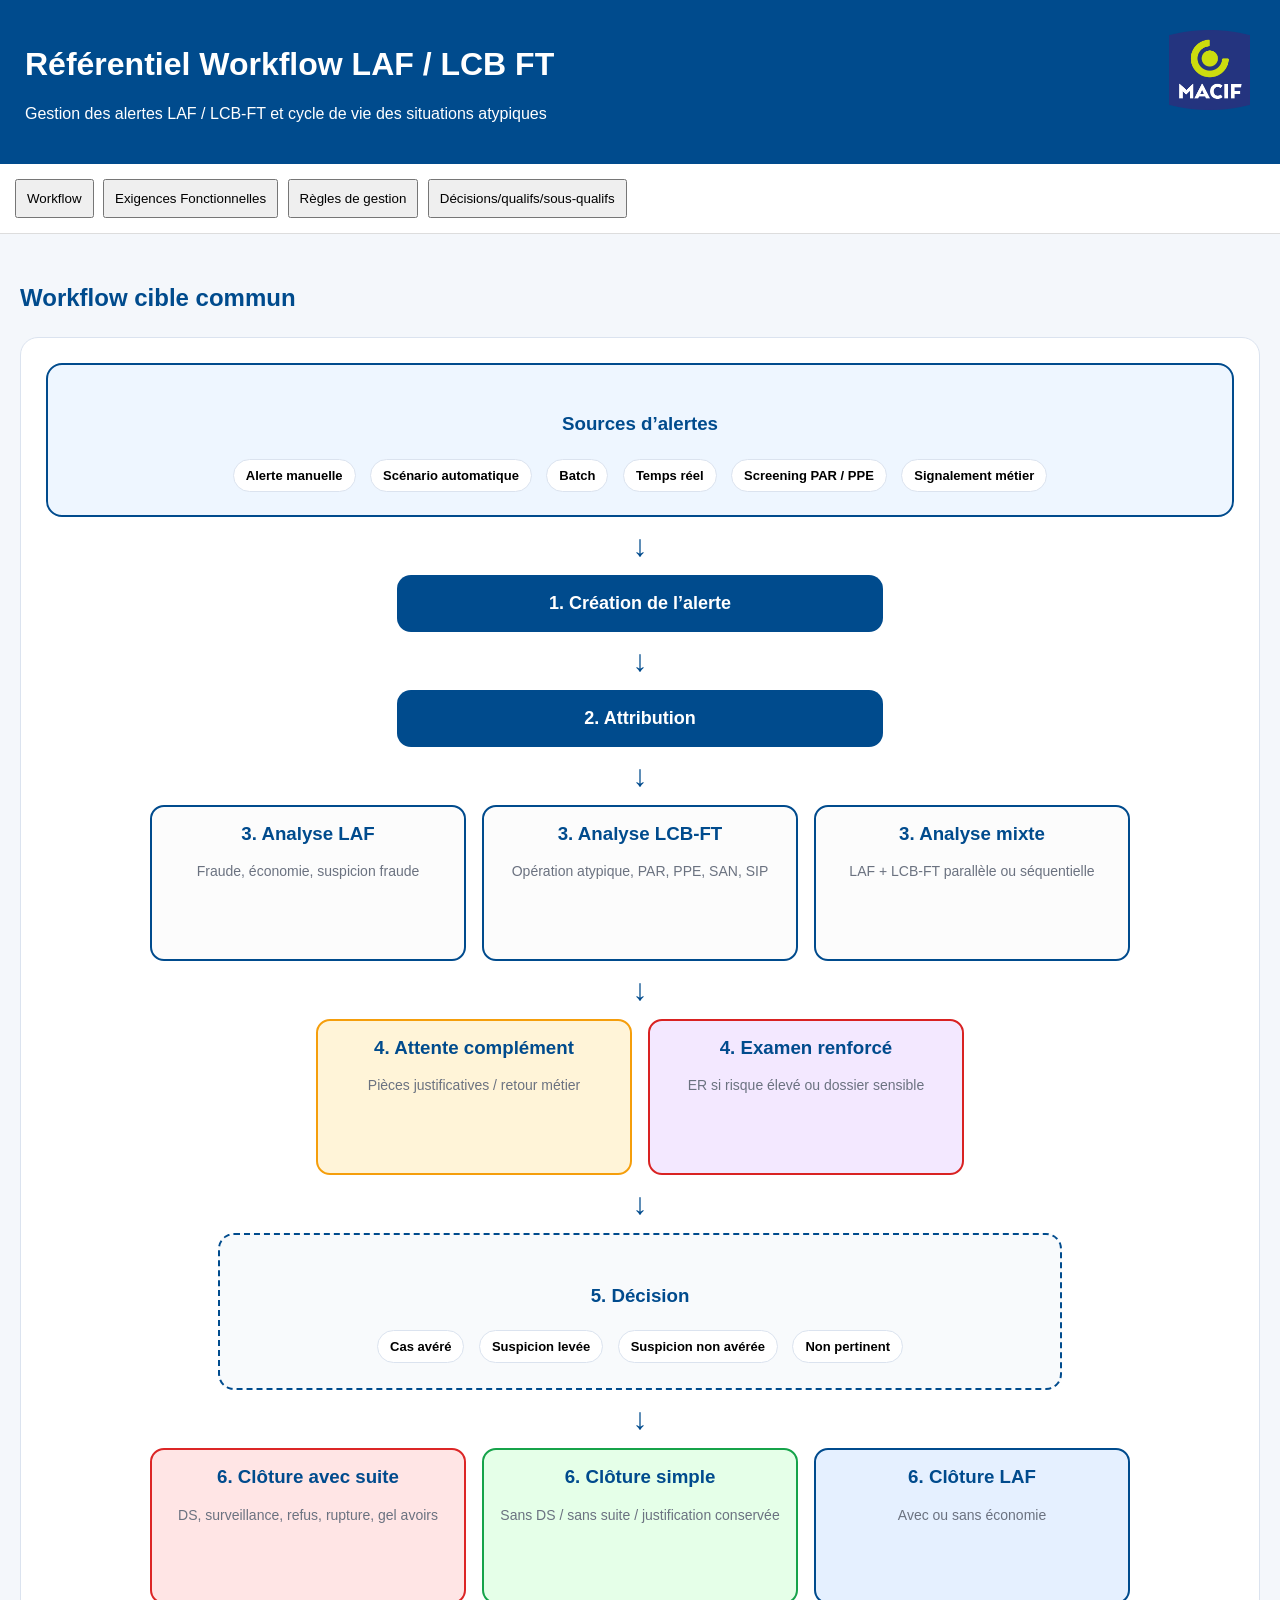
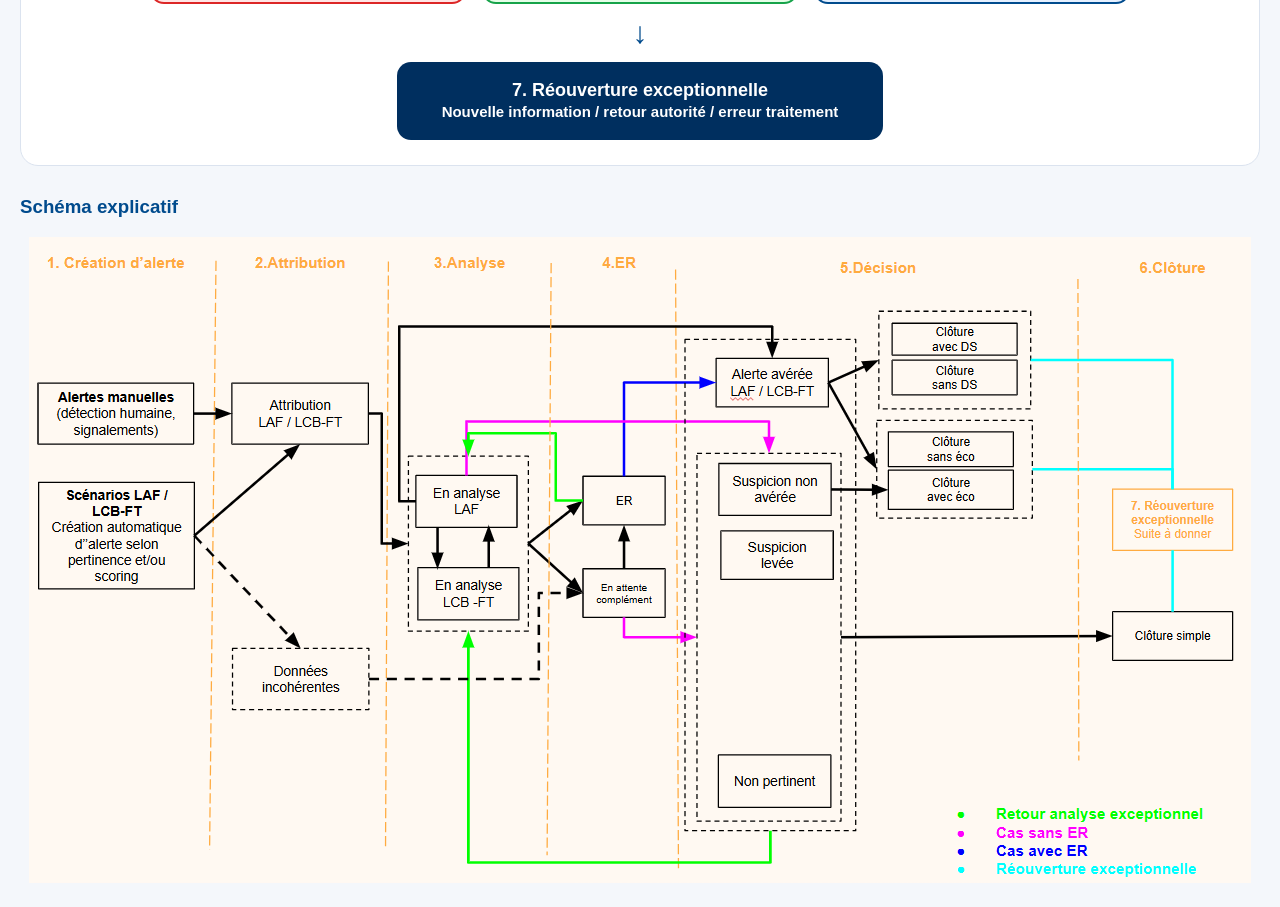
<file: index.html>
<!DOCTYPE html>
<html lang="fr">

<head>
    <meta charset="UTF-8">
    <title>Workflow cible MACIF Unifiée</title>
    <link rel="stylesheet" href="WFM.CSS">
</head>

<body>

<header>
    <h1>Référentiel Workflow LAF / LCB FT</h1>
    <p>Gestion des alertes LAF / LCB-FT et cycle de vie des situations atypiques</p>
      <div class="logo">
    <img src="Logo_Macif.svg.png" alt="">
            </div>
</header>

<nav>
   <button onclick="showPage('workflow')">Workflow</button>
    <button onclick="window.location.href='Exigences.html'">Exigences Fonctionnelles</button>
    <button onclick="window.location.href='RG.HTML'">Règles de gestion</button>
    <button onclick="showPage('decisions')">Décisions/qualifs/sous-qualifs</button>
</nav>

<div id="workflow" class="page active">



    <h2>Workflow cible commun</h2>

<div class="workflow-schema">

  <div class="source-box">
    <h3>Sources d’alertes</h3>
    <span>Alerte manuelle</span>
    <span>Scénario automatique</span>
    <span>Batch</span>
    <span>Temps réel</span>
    <span>Screening PAR / PPE</span>
    <span>Signalement métier</span>
  </div>

  <div class="flow-line">↓</div>

  <div class="main-step">1. Création de l’alerte</div>
  <div class="flow-line">↓</div>

  <div class="main-step">2. Attribution</div>
  <div class="flow-line">↓</div>

  <div class="split">
    <div class="branch">
      <h3>3. Analyse LAF</h3>
      <p>Fraude, économie, suspicion fraude</p>
    </div>

    <div class="branch">
      <h3>3. Analyse LCB-FT</h3>
      <p>Opération atypique, PAR, PPE, SAN, SIP</p>
    </div>

    <div class="branch">
      <h3>3. Analyse mixte</h3>
      <p>LAF + LCB-FT parallèle ou séquentielle</p>
    </div>
  </div>

  <div class="flow-line">↓</div>

  <div class="split">
    <div class="branch orange">
      <h3>4. Attente complément</h3>
      <p>Pièces justificatives / retour métier</p>
    </div>

    <div class="branch purple">
      <h3>4. Examen renforcé</h3>
      <p>ER si risque élevé ou dossier sensible</p>
    </div>
  </div>

  <div class="flow-line">↓</div>

  <div class="decision-zone">
    <h3>5. Décision</h3>

    <div class="decision-list">
      <span>Cas avéré</span>
      <span>Suspicion levée</span>
      <span>Suspicion non avérée</span>
      <span>Non pertinent</span>
    </div>
  </div>

  <div class="flow-line">↓</div>

  <div class="split">
    <div class="branch red">
      <h3>6. Clôture avec suite</h3>
      <p>DS, surveillance, refus, rupture, gel avoirs</p>
    </div>

    <div class="branch green">
      <h3>6. Clôture simple</h3>
      <p>Sans DS / sans suite / justification conservée</p>
    </div>

    <div class="branch blue">
      <h3>6. Clôture LAF</h3>
      <p>Avec ou sans économie</p>
    </div>
  </div>

  <div class="flow-line">↓</div>

  <div class="main-step exception">
    7. Réouverture exceptionnelle<br>
    <small>Nouvelle information / retour autorité / erreur traitement</small>
  </div>

</div>

    <h3>Schéma explicatif</h3>

  <div class="imaglecap">
    <img src="shéma.png" alt="">

</div>

</div>

<script src="WFM.JS"></script>

</body>
</html>
</file>
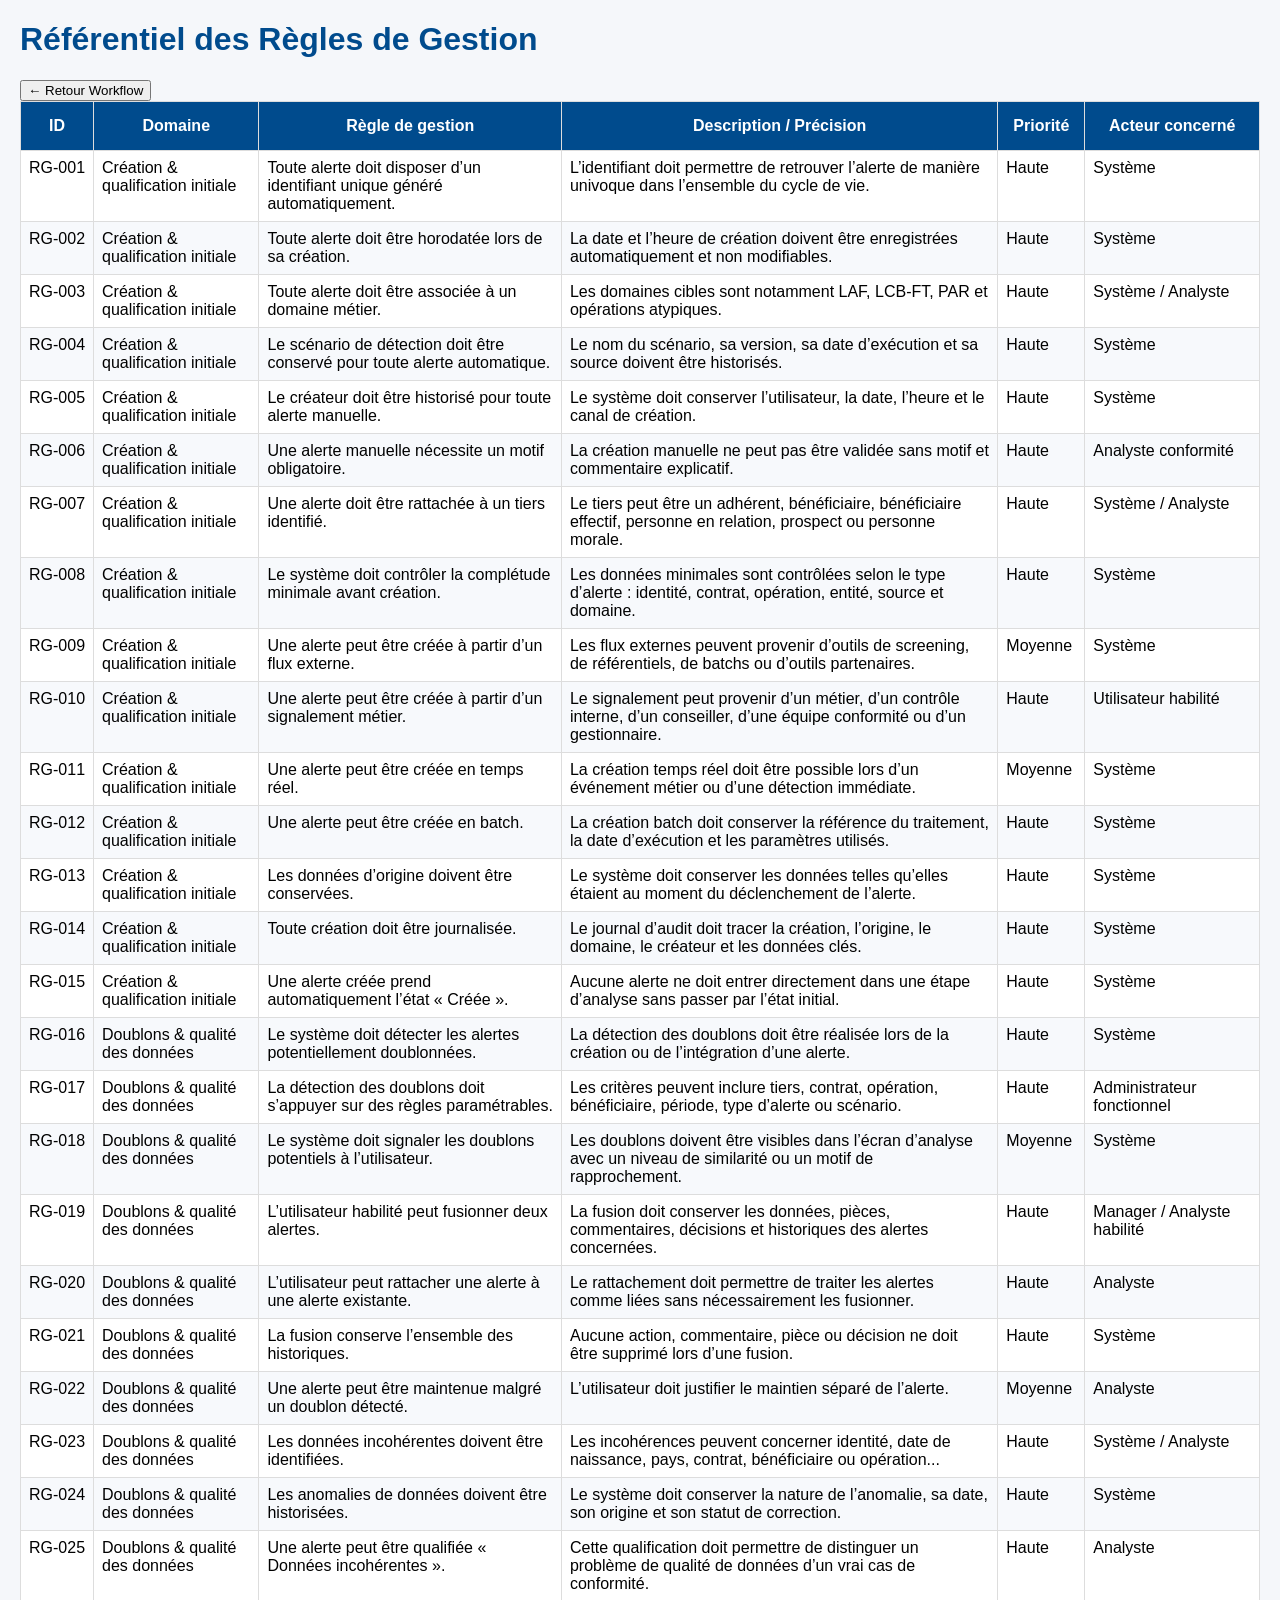
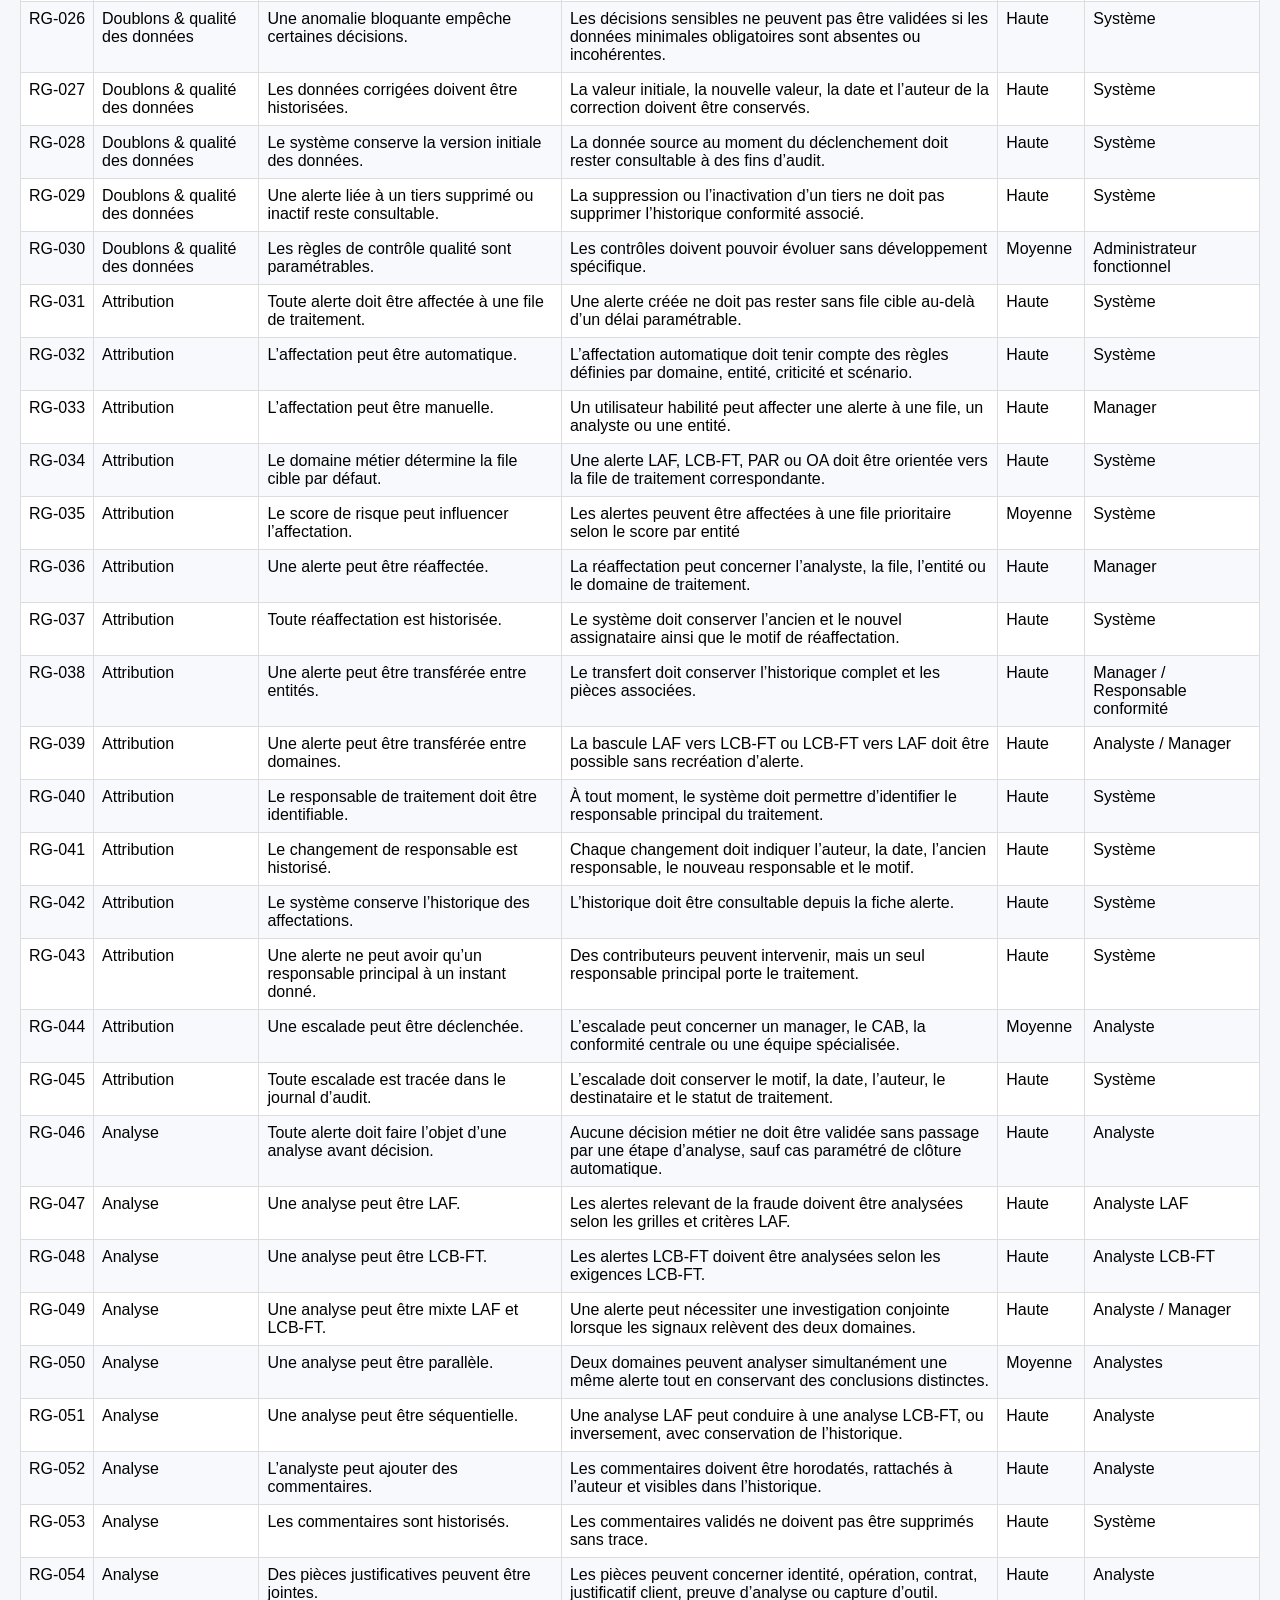
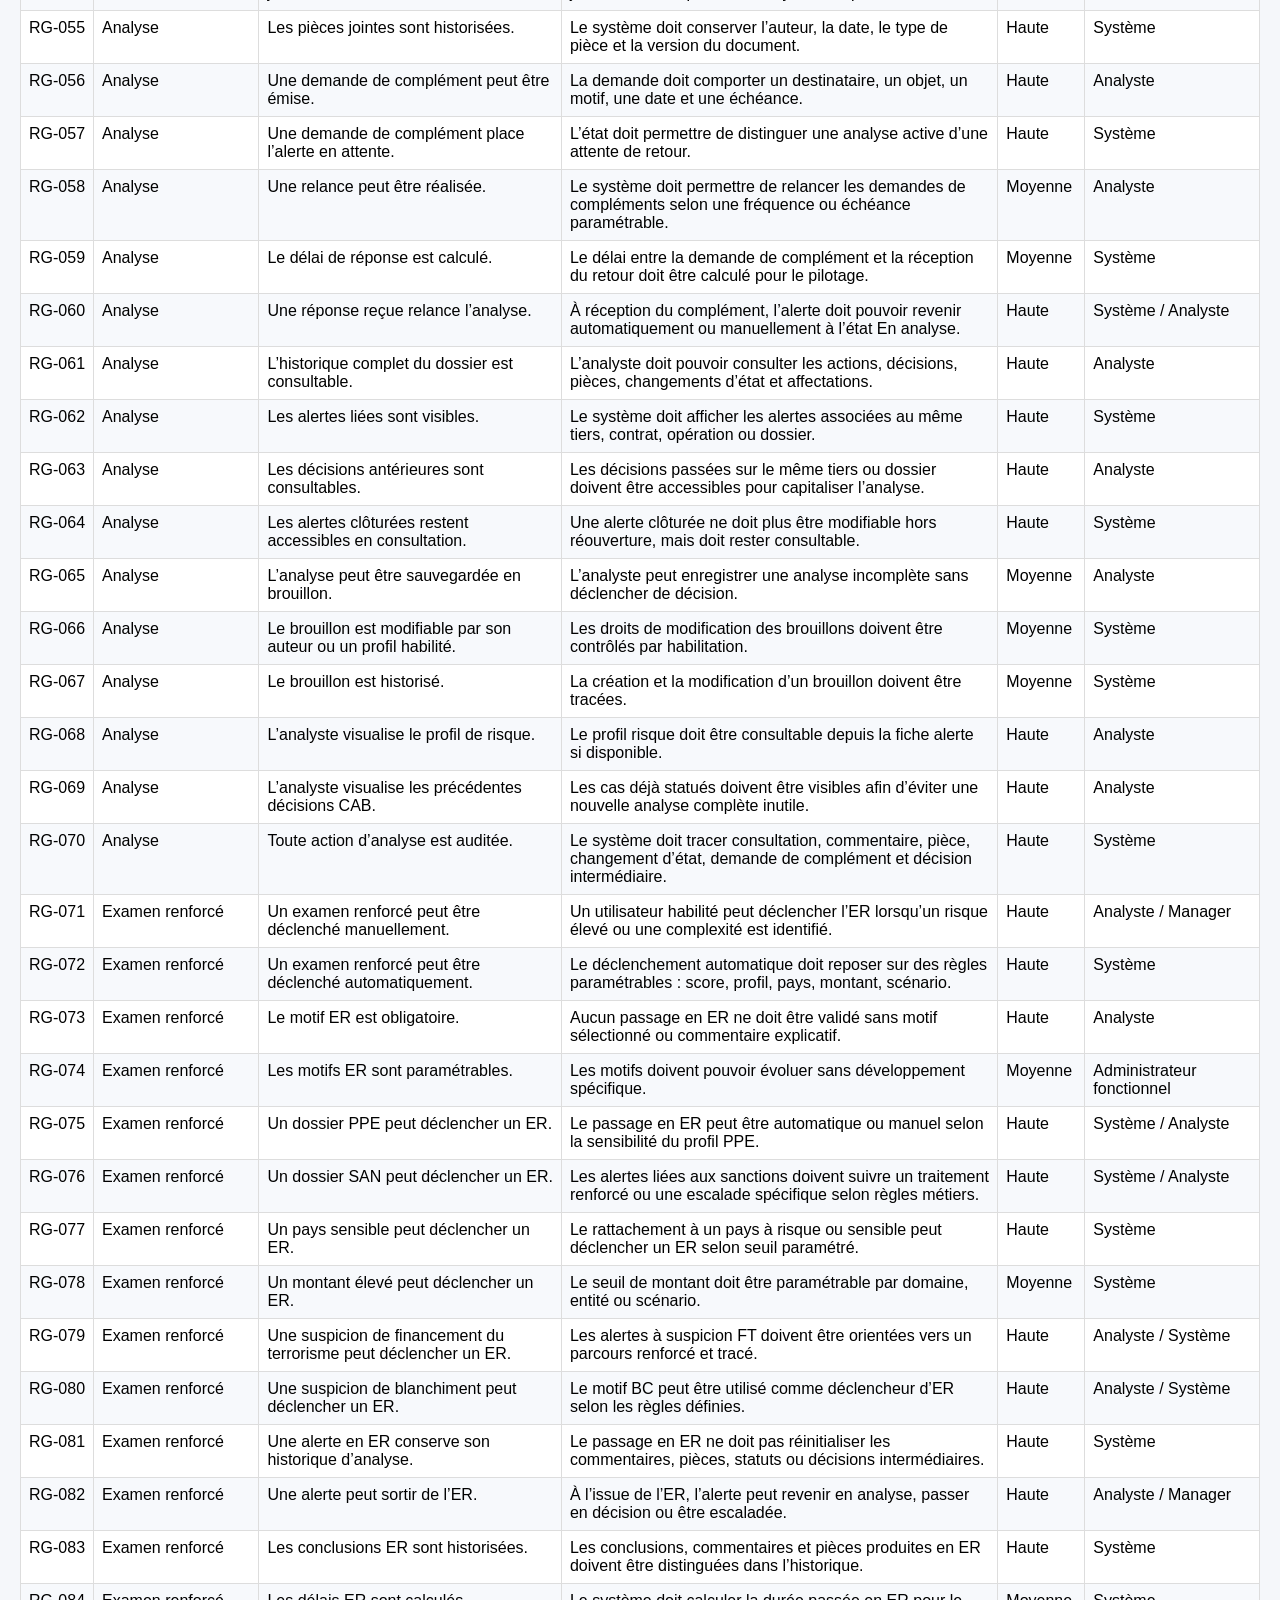
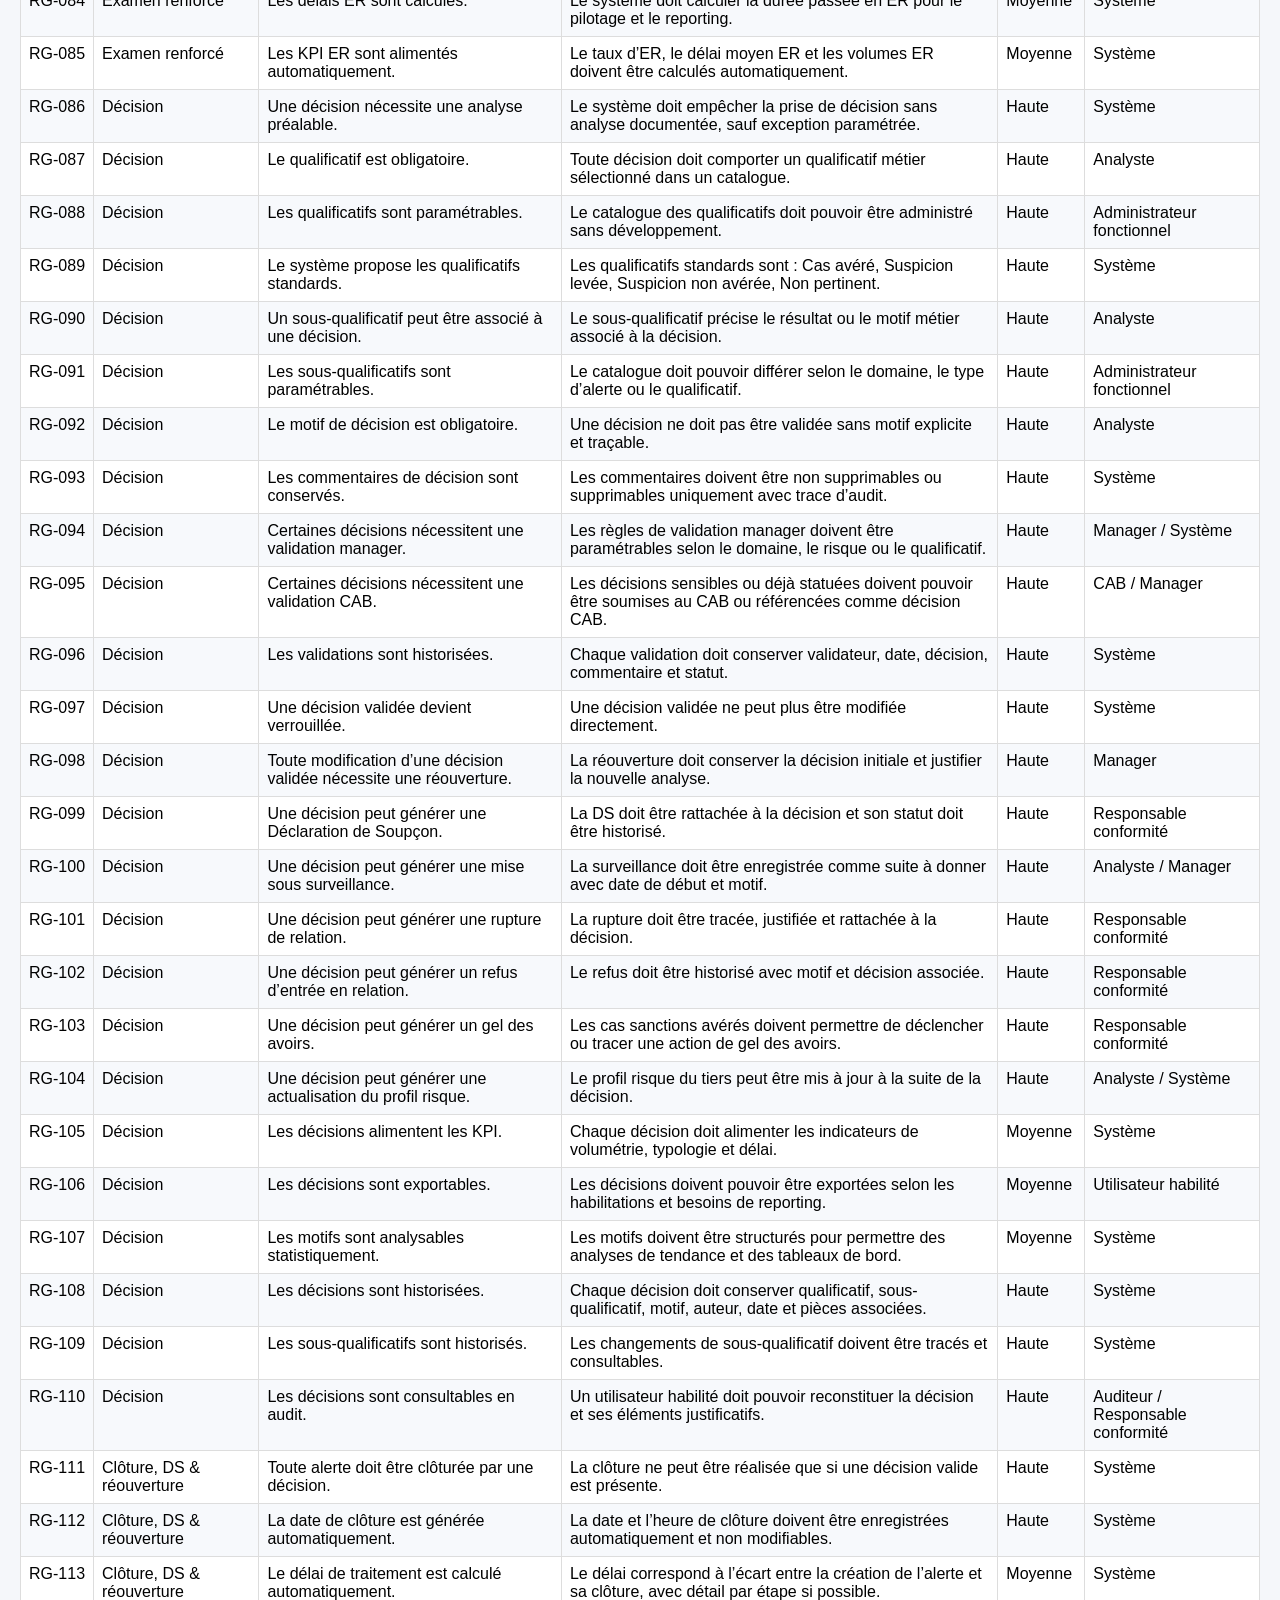
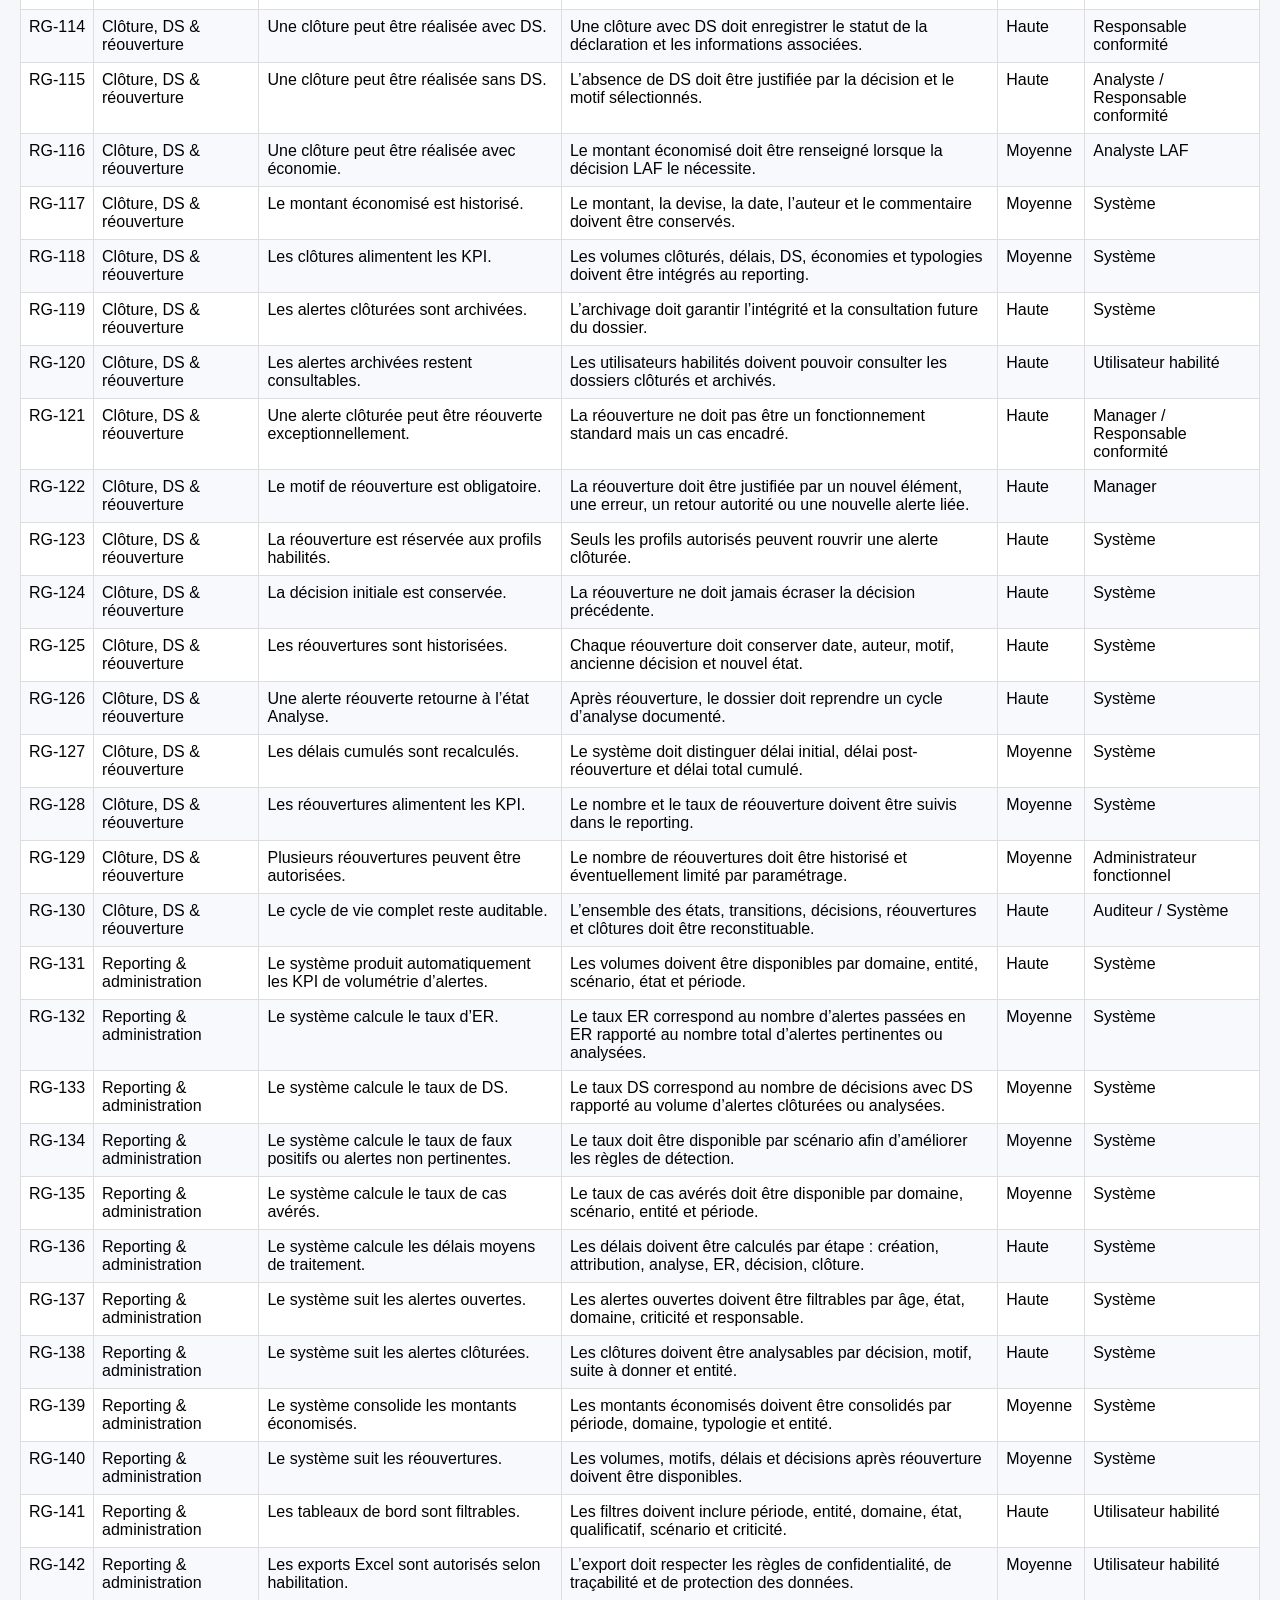
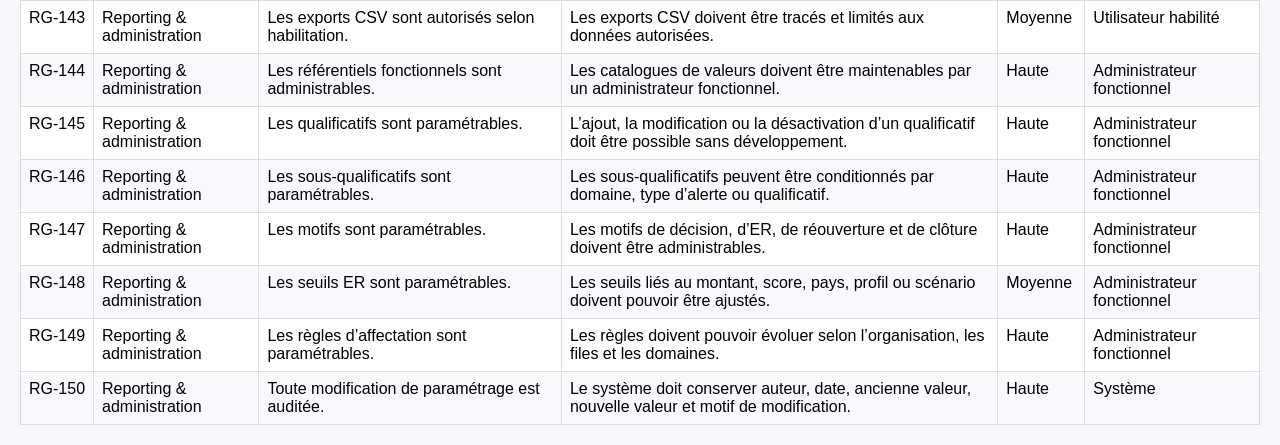
<file: RG.HTML>
<!DOCTYPE html>
<html lang="fr">
<head>
<meta charset="UTF-8">
<title>Référentiel des Règles de Gestion</title>
</head>

<body>

<header class="header">
    <h1>Référentiel des Règles de Gestion</h1>

</header>
    <button onclick="history.back()">
        ← Retour Workflow
    </button>

<title>ReglesGestion</title>
<style>
body{font-family:Arial,sans-serif;margin:20px;background:#f5f7fa}
h1{color:#004b8d}
table{width:100%;border-collapse:collapse;background:white}
table td:first-child{width:5%;white-space: nowrap;}
th{background:#004b8d;color:white;padding:15px;border:1px solid #ddd}
td{border:1px solid #ddd;padding:8px;vertical-align:top}
tr:nth-child(even){background:#f7f9fc}
</style></head><body>

<table><thead><tr><th>ID</th><th>Domaine</th><th>Règle de gestion</th><th>Description / Précision</th><th>Priorité</th><th>Acteur concerné</th></tr></thead><tbody><tr><td>RG-001</td><td>Création &amp; qualification initiale</td><td>Toute alerte doit disposer d’un identifiant unique généré automatiquement.</td><td>L’identifiant doit permettre de retrouver l’alerte de manière univoque dans l’ensemble du cycle de vie.</td><td>Haute</td><td>Système</td></tr><tr><td>RG-002</td><td>Création &amp; qualification initiale</td><td>Toute alerte doit être horodatée lors de sa création.</td><td>La date et l’heure de création doivent être enregistrées automatiquement et non modifiables.</td><td>Haute</td><td>Système</td></tr><tr><td>RG-003</td><td>Création &amp; qualification initiale</td><td>Toute alerte doit être associée à un domaine métier.</td><td>Les domaines cibles sont notamment LAF, LCB-FT, PAR et opérations atypiques.</td><td>Haute</td><td>Système / Analyste</td></tr><tr><td>RG-004</td><td>Création &amp; qualification initiale</td><td>Le scénario de détection doit être conservé pour toute alerte automatique.</td><td>Le nom du scénario, sa version, sa date d’exécution et sa source doivent être historisés.</td><td>Haute</td><td>Système</td></tr><tr><td>RG-005</td><td>Création &amp; qualification initiale</td><td>Le créateur doit être historisé pour toute alerte manuelle.</td><td>Le système doit conserver l’utilisateur, la date, l’heure et le canal de création.</td><td>Haute</td><td>Système</td></tr><tr><td>RG-006</td><td>Création &amp; qualification initiale</td><td>Une alerte manuelle nécessite un motif obligatoire.</td><td>La création manuelle ne peut pas être validée sans motif et commentaire explicatif.</td><td>Haute</td><td>Analyste conformité</td></tr><tr><td>RG-007</td><td>Création &amp; qualification initiale</td><td>Une alerte doit être rattachée à un tiers identifié.</td><td>Le tiers peut être un adhérent, bénéficiaire, bénéficiaire effectif, personne en relation, prospect ou personne morale.</td><td>Haute</td><td>Système / Analyste</td></tr><tr><td>RG-008</td><td>Création &amp; qualification initiale</td><td>Le système doit contrôler la complétude minimale avant création.</td><td>Les données minimales sont contrôlées selon le type d’alerte : identité, contrat, opération, entité, source et domaine.</td><td>Haute</td><td>Système</td></tr><tr><td>RG-009</td><td>Création &amp; qualification initiale</td><td>Une alerte peut être créée à partir d’un flux externe.</td><td>Les flux externes peuvent provenir d’outils de screening, de référentiels, de batchs ou d’outils partenaires.</td><td>Moyenne</td><td>Système</td></tr><tr><td>RG-010</td><td>Création &amp; qualification initiale</td><td>Une alerte peut être créée à partir d’un signalement métier.</td><td>Le signalement peut provenir d’un métier, d’un contrôle interne, d’un conseiller, d’une équipe conformité ou d’un gestionnaire.</td><td>Haute</td><td>Utilisateur habilité</td></tr><tr><td>RG-011</td><td>Création &amp; qualification initiale</td><td>Une alerte peut être créée en temps réel.</td><td>La création temps réel doit être possible lors d’un événement métier ou d’une détection immédiate.</td><td>Moyenne</td><td>Système</td></tr><tr><td>RG-012</td><td>Création &amp; qualification initiale</td><td>Une alerte peut être créée en batch.</td><td>La création batch doit conserver la référence du traitement, la date d’exécution et les paramètres utilisés.</td><td>Haute</td><td>Système</td></tr><tr><td>RG-013</td><td>Création &amp; qualification initiale</td><td>Les données d’origine doivent être conservées.</td><td>Le système doit conserver les données telles qu’elles étaient au moment du déclenchement de l’alerte.</td><td>Haute</td><td>Système</td></tr><tr><td>RG-014</td><td>Création &amp; qualification initiale</td><td>Toute création doit être journalisée.</td><td>Le journal d’audit doit tracer la création, l’origine, le domaine, le créateur et les données clés.</td><td>Haute</td><td>Système</td></tr><tr><td>RG-015</td><td>Création &amp; qualification initiale</td><td>Une alerte créée prend automatiquement l’état « Créée ».</td><td>Aucune alerte ne doit entrer directement dans une étape d’analyse sans passer par l’état initial.</td><td>Haute</td><td>Système</td></tr><tr><td>RG-016</td><td>Doublons &amp; qualité des données</td><td>Le système doit détecter les alertes potentiellement doublonnées.</td><td>La détection des doublons doit être réalisée lors de la création ou de l’intégration d’une alerte.</td><td>Haute</td><td>Système</td></tr><tr><td>RG-017</td><td>Doublons &amp; qualité des données</td><td>La détection des doublons doit s’appuyer sur des règles paramétrables.</td><td>Les critères peuvent inclure tiers, contrat, opération, bénéficiaire, période, type d’alerte ou scénario.</td><td>Haute</td><td>Administrateur fonctionnel</td></tr><tr><td>RG-018</td><td>Doublons &amp; qualité des données</td><td>Le système doit signaler les doublons potentiels à l’utilisateur.</td><td>Les doublons doivent être visibles dans l’écran d’analyse avec un niveau de similarité ou un motif de rapprochement.</td><td>Moyenne</td><td>Système</td></tr><tr><td>RG-019</td><td>Doublons &amp; qualité des données</td><td>L’utilisateur habilité peut fusionner deux alertes.</td><td>La fusion doit conserver les données, pièces, commentaires, décisions et historiques des alertes concernées.</td><td>Haute</td><td>Manager / Analyste habilité</td></tr><tr><td>RG-020</td><td>Doublons &amp; qualité des données</td><td>L’utilisateur peut rattacher une alerte à une alerte existante.</td><td>Le rattachement doit permettre de traiter les alertes comme liées sans nécessairement les fusionner.</td><td>Haute</td><td>Analyste</td></tr><tr><td>RG-021</td><td>Doublons &amp; qualité des données</td><td>La fusion conserve l’ensemble des historiques.</td><td>Aucune action, commentaire, pièce ou décision ne doit être supprimé lors d’une fusion.</td><td>Haute</td><td>Système</td></tr><tr><td>RG-022</td><td>Doublons &amp; qualité des données</td><td>Une alerte peut être maintenue malgré un doublon détecté.</td><td>L’utilisateur doit justifier le maintien séparé de l’alerte.</td><td>Moyenne</td><td>Analyste</td></tr><tr><td>RG-023</td><td>Doublons &amp; qualité des données</td><td>Les données incohérentes doivent être identifiées.</td><td>Les incohérences peuvent concerner identité, date de naissance, pays, contrat, bénéficiaire ou opération...</td><td>Haute</td><td>Système / Analyste</td></tr><tr><td>RG-024</td><td>Doublons &amp; qualité des données</td><td>Les anomalies de données doivent être historisées.</td><td>Le système doit conserver la nature de l’anomalie, sa date, son origine et son statut de correction.</td><td>Haute</td><td>Système</td></tr><tr><td>RG-025</td><td>Doublons &amp; qualité des données</td><td>Une alerte peut être qualifiée « Données incohérentes ».</td><td>Cette qualification doit permettre de distinguer un problème de qualité de données d’un vrai cas de conformité.</td><td>Haute</td><td>Analyste</td></tr><tr><td>RG-026</td><td>Doublons &amp; qualité des données</td><td>Une anomalie bloquante empêche certaines décisions.</td><td>Les décisions sensibles ne peuvent pas être validées si les données minimales obligatoires sont absentes ou incohérentes.</td><td>Haute</td><td>Système</td></tr><tr><td>RG-027</td><td>Doublons &amp; qualité des données</td><td>Les données corrigées doivent être historisées.</td><td>La valeur initiale, la nouvelle valeur, la date et l’auteur de la correction doivent être conservés.</td><td>Haute</td><td>Système</td></tr><tr><td>RG-028</td><td>Doublons &amp; qualité des données</td><td>Le système conserve la version initiale des données.</td><td>La donnée source au moment du déclenchement doit rester consultable à des fins d’audit.</td><td>Haute</td><td>Système</td></tr><tr><td>RG-029</td><td>Doublons &amp; qualité des données</td><td>Une alerte liée à un tiers supprimé ou inactif reste consultable.</td><td>La suppression ou l’inactivation d’un tiers ne doit pas supprimer l’historique conformité associé.</td><td>Haute</td><td>Système</td></tr><tr><td>RG-030</td><td>Doublons &amp; qualité des données</td><td>Les règles de contrôle qualité sont paramétrables.</td><td>Les contrôles doivent pouvoir évoluer sans développement spécifique.</td><td>Moyenne</td><td>Administrateur fonctionnel</td></tr><tr><td>RG-031</td><td>Attribution</td><td>Toute alerte doit être affectée à une file de traitement.</td><td>Une alerte créée ne doit pas rester sans file cible au-delà d’un délai paramétrable.</td><td>Haute</td><td>Système</td></tr><tr><td>RG-032</td><td>Attribution</td><td>L’affectation peut être automatique.</td><td>L’affectation automatique doit tenir compte des règles définies par domaine, entité, criticité et scénario.</td><td>Haute</td><td>Système</td></tr><tr><td>RG-033</td><td>Attribution</td><td>L’affectation peut être manuelle.</td><td>Un utilisateur habilité peut affecter une alerte à une file, un analyste ou une entité.</td><td>Haute</td><td>Manager</td></tr><tr><td>RG-034</td><td>Attribution</td><td>Le domaine métier détermine la file cible par défaut.</td><td>Une alerte LAF, LCB-FT, PAR ou OA doit être orientée vers la file de traitement correspondante.</td><td>Haute</td><td>Système</td></tr><tr><td>RG-035</td><td>Attribution</td><td>Le score de risque peut influencer l’affectation.</td><td>Les alertes peuvent être affectées à une file prioritaire selon le score par entité</td><td>Moyenne</td><td>Système</td></tr><tr><td>RG-036</td><td>Attribution</td><td>Une alerte peut être réaffectée.</td><td>La réaffectation peut concerner l’analyste, la file, l’entité ou le domaine de traitement.</td><td>Haute</td><td>Manager</td></tr><tr><td>RG-037</td><td>Attribution</td><td>Toute réaffectation est historisée.</td><td>Le système doit conserver l’ancien et le nouvel assignataire ainsi que le motif de réaffectation.</td><td>Haute</td><td>Système</td></tr><tr><td>RG-038</td><td>Attribution</td><td>Une alerte peut être transférée entre entités.</td><td>Le transfert doit conserver l’historique complet et les pièces associées.</td><td>Haute</td><td>Manager / Responsable conformité</td></tr><tr><td>RG-039</td><td>Attribution</td><td>Une alerte peut être transférée entre domaines.</td><td>La bascule LAF vers LCB-FT ou LCB-FT vers LAF doit être possible sans recréation d’alerte.</td><td>Haute</td><td>Analyste / Manager</td></tr><tr><td>RG-040</td><td>Attribution</td><td>Le responsable de traitement doit être identifiable.</td><td>À tout moment, le système doit permettre d’identifier le responsable principal du traitement.</td><td>Haute</td><td>Système</td></tr><tr><td>RG-041</td><td>Attribution</td><td>Le changement de responsable est historisé.</td><td>Chaque changement doit indiquer l’auteur, la date, l’ancien responsable, le nouveau responsable et le motif.</td><td>Haute</td><td>Système</td></tr><tr><td>RG-042</td><td>Attribution</td><td>Le système conserve l’historique des affectations.</td><td>L’historique doit être consultable depuis la fiche alerte.</td><td>Haute</td><td>Système</td></tr><tr><td>RG-043</td><td>Attribution</td><td>Une alerte ne peut avoir qu’un responsable principal à un instant donné.</td><td>Des contributeurs peuvent intervenir, mais un seul responsable principal porte le traitement.</td><td>Haute</td><td>Système</td></tr><tr><td>RG-044</td><td>Attribution</td><td>Une escalade peut être déclenchée.</td><td>L’escalade peut concerner un manager, le CAB, la conformité centrale ou une équipe spécialisée.</td><td>Moyenne</td><td>Analyste</td></tr><tr><td>RG-045</td><td>Attribution</td><td>Toute escalade est tracée dans le journal d’audit.</td><td>L’escalade doit conserver le motif, la date, l’auteur, le destinataire et le statut de traitement.</td><td>Haute</td><td>Système</td></tr><tr><td>RG-046</td><td>Analyse</td><td>Toute alerte doit faire l’objet d’une analyse avant décision.</td><td>Aucune décision métier ne doit être validée sans passage par une étape d’analyse, sauf cas paramétré de clôture automatique.</td><td>Haute</td><td>Analyste</td></tr><tr><td>RG-047</td><td>Analyse</td><td>Une analyse peut être LAF.</td><td>Les alertes relevant de la fraude doivent être analysées selon les grilles et critères LAF.</td><td>Haute</td><td>Analyste LAF</td></tr><tr><td>RG-048</td><td>Analyse</td><td>Une analyse peut être LCB-FT.</td><td>Les alertes LCB-FT doivent être analysées selon les exigences LCB-FT.</td><td>Haute</td><td>Analyste LCB-FT</td></tr><tr><td>RG-049</td><td>Analyse</td><td>Une analyse peut être mixte LAF et LCB-FT.</td><td>Une alerte peut nécessiter une investigation conjointe lorsque les signaux relèvent des deux domaines.</td><td>Haute</td><td>Analyste / Manager</td></tr><tr><td>RG-050</td><td>Analyse</td><td>Une analyse peut être parallèle.</td><td>Deux domaines peuvent analyser simultanément une même alerte tout en conservant des conclusions distinctes.</td><td>Moyenne</td><td>Analystes</td></tr><tr><td>RG-051</td><td>Analyse</td><td>Une analyse peut être séquentielle.</td><td>Une analyse LAF peut conduire à une analyse LCB-FT, ou inversement, avec conservation de l’historique.</td><td>Haute</td><td>Analyste</td></tr><tr><td>RG-052</td><td>Analyse</td><td>L’analyste peut ajouter des commentaires.</td><td>Les commentaires doivent être horodatés, rattachés à l’auteur et visibles dans l’historique.</td><td>Haute</td><td>Analyste</td></tr><tr><td>RG-053</td><td>Analyse</td><td>Les commentaires sont historisés.</td><td>Les commentaires validés ne doivent pas être supprimés sans trace.</td><td>Haute</td><td>Système</td></tr><tr><td>RG-054</td><td>Analyse</td><td>Des pièces justificatives peuvent être jointes.</td><td>Les pièces peuvent concerner identité, opération, contrat, justificatif client, preuve d’analyse ou capture d’outil.</td><td>Haute</td><td>Analyste</td></tr><tr><td>RG-055</td><td>Analyse</td><td>Les pièces jointes sont historisées.</td><td>Le système doit conserver l’auteur, la date, le type de pièce et la version du document.</td><td>Haute</td><td>Système</td></tr><tr><td>RG-056</td><td>Analyse</td><td>Une demande de complément peut être émise.</td><td>La demande doit comporter un destinataire, un objet, un motif, une date et une échéance.</td><td>Haute</td><td>Analyste</td></tr><tr><td>RG-057</td><td>Analyse</td><td>Une demande de complément place l’alerte en attente.</td><td>L’état doit permettre de distinguer une analyse active d’une attente de retour.</td><td>Haute</td><td>Système</td></tr><tr><td>RG-058</td><td>Analyse</td><td>Une relance peut être réalisée.</td><td>Le système doit permettre de relancer les demandes de compléments selon une fréquence ou échéance paramétrable.</td><td>Moyenne</td><td>Analyste</td></tr><tr><td>RG-059</td><td>Analyse</td><td>Le délai de réponse est calculé.</td><td>Le délai entre la demande de complément et la réception du retour doit être calculé pour le pilotage.</td><td>Moyenne</td><td>Système</td></tr><tr><td>RG-060</td><td>Analyse</td><td>Une réponse reçue relance l’analyse.</td><td>À réception du complément, l’alerte doit pouvoir revenir automatiquement ou manuellement à l’état En analyse.</td><td>Haute</td><td>Système / Analyste</td></tr><tr><td>RG-061</td><td>Analyse</td><td>L’historique complet du dossier est consultable.</td><td>L’analyste doit pouvoir consulter les actions, décisions, pièces, changements d’état et affectations.</td><td>Haute</td><td>Analyste</td></tr><tr><td>RG-062</td><td>Analyse</td><td>Les alertes liées sont visibles.</td><td>Le système doit afficher les alertes associées au même tiers, contrat, opération ou dossier.</td><td>Haute</td><td>Système</td></tr><tr><td>RG-063</td><td>Analyse</td><td>Les décisions antérieures sont consultables.</td><td>Les décisions passées sur le même tiers ou dossier doivent être accessibles pour capitaliser l’analyse.</td><td>Haute</td><td>Analyste</td></tr><tr><td>RG-064</td><td>Analyse</td><td>Les alertes clôturées restent accessibles en consultation.</td><td>Une alerte clôturée ne doit plus être modifiable hors réouverture, mais doit rester consultable.</td><td>Haute</td><td>Système</td></tr><tr><td>RG-065</td><td>Analyse</td><td>L’analyse peut être sauvegardée en brouillon.</td><td>L’analyste peut enregistrer une analyse incomplète sans déclencher de décision.</td><td>Moyenne</td><td>Analyste</td></tr><tr><td>RG-066</td><td>Analyse</td><td>Le brouillon est modifiable par son auteur ou un profil habilité.</td><td>Les droits de modification des brouillons doivent être contrôlés par habilitation.</td><td>Moyenne</td><td>Système</td></tr><tr><td>RG-067</td><td>Analyse</td><td>Le brouillon est historisé.</td><td>La création et la modification d’un brouillon doivent être tracées.</td><td>Moyenne</td><td>Système</td></tr><tr><td>RG-068</td><td>Analyse</td><td>L’analyste visualise le profil de risque.</td><td>Le profil risque doit être consultable depuis la fiche alerte si disponible.</td><td>Haute</td><td>Analyste</td></tr><tr><td>RG-069</td><td>Analyse</td><td>L’analyste visualise les précédentes décisions CAB.</td><td>Les cas déjà statués doivent être visibles afin d’éviter une nouvelle analyse complète inutile.</td><td>Haute</td><td>Analyste</td></tr><tr><td>RG-070</td><td>Analyse</td><td>Toute action d’analyse est auditée.</td><td>Le système doit tracer consultation, commentaire, pièce, changement d’état, demande de complément et décision intermédiaire.</td><td>Haute</td><td>Système</td></tr><tr><td>RG-071</td><td>Examen renforcé</td><td>Un examen renforcé peut être déclenché manuellement.</td><td>Un utilisateur habilité peut déclencher l’ER lorsqu’un risque élevé ou une complexité est identifié.</td><td>Haute</td><td>Analyste / Manager</td></tr><tr><td>RG-072</td><td>Examen renforcé</td><td>Un examen renforcé peut être déclenché automatiquement.</td><td>Le déclenchement automatique doit reposer sur des règles paramétrables : score, profil, pays, montant, scénario.</td><td>Haute</td><td>Système</td></tr><tr><td>RG-073</td><td>Examen renforcé</td><td>Le motif ER est obligatoire.</td><td>Aucun passage en ER ne doit être validé sans motif sélectionné ou commentaire explicatif.</td><td>Haute</td><td>Analyste</td></tr><tr><td>RG-074</td><td>Examen renforcé</td><td>Les motifs ER sont paramétrables.</td><td>Les motifs doivent pouvoir évoluer sans développement spécifique.</td><td>Moyenne</td><td>Administrateur fonctionnel</td></tr><tr><td>RG-075</td><td>Examen renforcé</td><td>Un dossier PPE peut déclencher un ER.</td><td>Le passage en ER peut être automatique ou manuel selon la sensibilité du profil PPE.</td><td>Haute</td><td>Système / Analyste</td></tr><tr><td>RG-076</td><td>Examen renforcé</td><td>Un dossier SAN peut déclencher un ER.</td><td>Les alertes liées aux sanctions doivent suivre un traitement renforcé ou une escalade spécifique selon règles métiers.</td><td>Haute</td><td>Système / Analyste</td></tr><tr><td>RG-077</td><td>Examen renforcé</td><td>Un pays sensible peut déclencher un ER.</td><td>Le rattachement à un pays à risque ou sensible peut déclencher un ER selon seuil paramétré.</td><td>Haute</td><td>Système</td></tr><tr><td>RG-078</td><td>Examen renforcé</td><td>Un montant élevé peut déclencher un ER.</td><td>Le seuil de montant doit être paramétrable par domaine, entité ou scénario.</td><td>Moyenne</td><td>Système</td></tr><tr><td>RG-079</td><td>Examen renforcé</td><td>Une suspicion de financement du terrorisme peut déclencher un ER.</td><td>Les alertes à suspicion FT doivent être orientées vers un parcours renforcé et tracé.</td><td>Haute</td><td>Analyste / Système</td></tr><tr><td>RG-080</td><td>Examen renforcé</td><td>Une suspicion de blanchiment peut déclencher un ER.</td><td>Le motif BC peut être utilisé comme déclencheur d’ER selon les règles définies.</td><td>Haute</td><td>Analyste / Système</td></tr><tr><td>RG-081</td><td>Examen renforcé</td><td>Une alerte en ER conserve son historique d’analyse.</td><td>Le passage en ER ne doit pas réinitialiser les commentaires, pièces, statuts ou décisions intermédiaires.</td><td>Haute</td><td>Système</td></tr><tr><td>RG-082</td><td>Examen renforcé</td><td>Une alerte peut sortir de l’ER.</td><td>À l’issue de l’ER, l’alerte peut revenir en analyse, passer en décision ou être escaladée.</td><td>Haute</td><td>Analyste / Manager</td></tr><tr><td>RG-083</td><td>Examen renforcé</td><td>Les conclusions ER sont historisées.</td><td>Les conclusions, commentaires et pièces produites en ER doivent être distinguées dans l’historique.</td><td>Haute</td><td>Système</td></tr><tr><td>RG-084</td><td>Examen renforcé</td><td>Les délais ER sont calculés.</td><td>Le système doit calculer la durée passée en ER pour le pilotage et le reporting.</td><td>Moyenne</td><td>Système</td></tr><tr><td>RG-085</td><td>Examen renforcé</td><td>Les KPI ER sont alimentés automatiquement.</td><td>Le taux d’ER, le délai moyen ER et les volumes ER doivent être calculés automatiquement.</td><td>Moyenne</td><td>Système</td></tr><tr><td>RG-086</td><td>Décision</td><td>Une décision nécessite une analyse préalable.</td><td>Le système doit empêcher la prise de décision sans analyse documentée, sauf exception paramétrée.</td><td>Haute</td><td>Système</td></tr><tr><td>RG-087</td><td>Décision</td><td>Le qualificatif est obligatoire.</td><td>Toute décision doit comporter un qualificatif métier sélectionné dans un catalogue.</td><td>Haute</td><td>Analyste</td></tr><tr><td>RG-088</td><td>Décision</td><td>Les qualificatifs sont paramétrables.</td><td>Le catalogue des qualificatifs doit pouvoir être administré sans développement.</td><td>Haute</td><td>Administrateur fonctionnel</td></tr><tr><td>RG-089</td><td>Décision</td><td>Le système propose les qualificatifs standards.</td><td>Les qualificatifs standards sont : Cas avéré, Suspicion levée, Suspicion non avérée, Non pertinent.</td><td>Haute</td><td>Système</td></tr><tr><td>RG-090</td><td>Décision</td><td>Un sous-qualificatif peut être associé à une décision.</td><td>Le sous-qualificatif précise le résultat ou le motif métier associé à la décision.</td><td>Haute</td><td>Analyste</td></tr><tr><td>RG-091</td><td>Décision</td><td>Les sous-qualificatifs sont paramétrables.</td><td>Le catalogue doit pouvoir différer selon le domaine, le type d’alerte ou le qualificatif.</td><td>Haute</td><td>Administrateur fonctionnel</td></tr><tr><td>RG-092</td><td>Décision</td><td>Le motif de décision est obligatoire.</td><td>Une décision ne doit pas être validée sans motif explicite et traçable.</td><td>Haute</td><td>Analyste</td></tr><tr><td>RG-093</td><td>Décision</td><td>Les commentaires de décision sont conservés.</td><td>Les commentaires doivent être non supprimables ou supprimables uniquement avec trace d’audit.</td><td>Haute</td><td>Système</td></tr><tr><td>RG-094</td><td>Décision</td><td>Certaines décisions nécessitent une validation manager.</td><td>Les règles de validation manager doivent être paramétrables selon le domaine, le risque ou le qualificatif.</td><td>Haute</td><td>Manager / Système</td></tr><tr><td>RG-095</td><td>Décision</td><td>Certaines décisions nécessitent une validation CAB.</td><td>Les décisions sensibles ou déjà statuées doivent pouvoir être soumises au CAB ou référencées comme décision CAB.</td><td>Haute</td><td>CAB / Manager</td></tr><tr><td>RG-096</td><td>Décision</td><td>Les validations sont historisées.</td><td>Chaque validation doit conserver validateur, date, décision, commentaire et statut.</td><td>Haute</td><td>Système</td></tr><tr><td>RG-097</td><td>Décision</td><td>Une décision validée devient verrouillée.</td><td>Une décision validée ne peut plus être modifiée directement.</td><td>Haute</td><td>Système</td></tr><tr><td>RG-098</td><td>Décision</td><td>Toute modification d’une décision validée nécessite une réouverture.</td><td>La réouverture doit conserver la décision initiale et justifier la nouvelle analyse.</td><td>Haute</td><td>Manager</td></tr><tr><td>RG-099</td><td>Décision</td><td>Une décision peut générer une Déclaration de Soupçon.</td><td>La DS doit être rattachée à la décision et son statut doit être historisé.</td><td>Haute</td><td>Responsable conformité</td></tr><tr><td>RG-100</td><td>Décision</td><td>Une décision peut générer une mise sous surveillance.</td><td>La surveillance doit être enregistrée comme suite à donner avec date de début et motif.</td><td>Haute</td><td>Analyste / Manager</td></tr><tr><td>RG-101</td><td>Décision</td><td>Une décision peut générer une rupture de relation.</td><td>La rupture doit être tracée, justifiée et rattachée à la décision.</td><td>Haute</td><td>Responsable conformité</td></tr><tr><td>RG-102</td><td>Décision</td><td>Une décision peut générer un refus d’entrée en relation.</td><td>Le refus doit être historisé avec motif et décision associée.</td><td>Haute</td><td>Responsable conformité</td></tr><tr><td>RG-103</td><td>Décision</td><td>Une décision peut générer un gel des avoirs.</td><td>Les cas sanctions avérés doivent permettre de déclencher ou tracer une action de gel des avoirs.</td><td>Haute</td><td>Responsable conformité</td></tr><tr><td>RG-104</td><td>Décision</td><td>Une décision peut générer une actualisation du profil risque.</td><td>Le profil risque du tiers peut être mis à jour à la suite de la décision.</td><td>Haute</td><td>Analyste / Système</td></tr><tr><td>RG-105</td><td>Décision</td><td>Les décisions alimentent les KPI.</td><td>Chaque décision doit alimenter les indicateurs de volumétrie, typologie et délai.</td><td>Moyenne</td><td>Système</td></tr><tr><td>RG-106</td><td>Décision</td><td>Les décisions sont exportables.</td><td>Les décisions doivent pouvoir être exportées selon les habilitations et besoins de reporting.</td><td>Moyenne</td><td>Utilisateur habilité</td></tr><tr><td>RG-107</td><td>Décision</td><td>Les motifs sont analysables statistiquement.</td><td>Les motifs doivent être structurés pour permettre des analyses de tendance et des tableaux de bord.</td><td>Moyenne</td><td>Système</td></tr><tr><td>RG-108</td><td>Décision</td><td>Les décisions sont historisées.</td><td>Chaque décision doit conserver qualificatif, sous-qualificatif, motif, auteur, date et pièces associées.</td><td>Haute</td><td>Système</td></tr><tr><td>RG-109</td><td>Décision</td><td>Les sous-qualificatifs sont historisés.</td><td>Les changements de sous-qualificatif doivent être tracés et consultables.</td><td>Haute</td><td>Système</td></tr><tr><td>RG-110</td><td>Décision</td><td>Les décisions sont consultables en audit.</td><td>Un utilisateur habilité doit pouvoir reconstituer la décision et ses éléments justificatifs.</td><td>Haute</td><td>Auditeur / Responsable conformité</td></tr><tr><td>RG-111</td><td>Clôture, DS &amp; réouverture</td><td>Toute alerte doit être clôturée par une décision.</td><td>La clôture ne peut être réalisée que si une décision valide est présente.</td><td>Haute</td><td>Système</td></tr><tr><td>RG-112</td><td>Clôture, DS &amp; réouverture</td><td>La date de clôture est générée automatiquement.</td><td>La date et l’heure de clôture doivent être enregistrées automatiquement et non modifiables.</td><td>Haute</td><td>Système</td></tr><tr><td>RG-113</td><td>Clôture, DS &amp; réouverture</td><td>Le délai de traitement est calculé automatiquement.</td><td>Le délai correspond à l’écart entre la création de l’alerte et sa clôture, avec détail par étape si possible.</td><td>Moyenne</td><td>Système</td></tr><tr><td>RG-114</td><td>Clôture, DS &amp; réouverture</td><td>Une clôture peut être réalisée avec DS.</td><td>Une clôture avec DS doit enregistrer le statut de la déclaration et les informations associées.</td><td>Haute</td><td>Responsable conformité</td></tr><tr><td>RG-115</td><td>Clôture, DS &amp; réouverture</td><td>Une clôture peut être réalisée sans DS.</td><td>L’absence de DS doit être justifiée par la décision et le motif sélectionnés.</td><td>Haute</td><td>Analyste / Responsable conformité</td></tr><tr><td>RG-116</td><td>Clôture, DS &amp; réouverture</td><td>Une clôture peut être réalisée avec économie.</td><td>Le montant économisé doit être renseigné lorsque la décision LAF le nécessite.</td><td>Moyenne</td><td>Analyste LAF</td></tr><tr><td>RG-117</td><td>Clôture, DS &amp; réouverture</td><td>Le montant économisé est historisé.</td><td>Le montant, la devise, la date, l’auteur et le commentaire doivent être conservés.</td><td>Moyenne</td><td>Système</td></tr><tr><td>RG-118</td><td>Clôture, DS &amp; réouverture</td><td>Les clôtures alimentent les KPI.</td><td>Les volumes clôturés, délais, DS, économies et typologies doivent être intégrés au reporting.</td><td>Moyenne</td><td>Système</td></tr><tr><td>RG-119</td><td>Clôture, DS &amp; réouverture</td><td>Les alertes clôturées sont archivées.</td><td>L’archivage doit garantir l’intégrité et la consultation future du dossier.</td><td>Haute</td><td>Système</td></tr><tr><td>RG-120</td><td>Clôture, DS &amp; réouverture</td><td>Les alertes archivées restent consultables.</td><td>Les utilisateurs habilités doivent pouvoir consulter les dossiers clôturés et archivés.</td><td>Haute</td><td>Utilisateur habilité</td></tr><tr><td>RG-121</td><td>Clôture, DS &amp; réouverture</td><td>Une alerte clôturée peut être réouverte exceptionnellement.</td><td>La réouverture ne doit pas être un fonctionnement standard mais un cas encadré.</td><td>Haute</td><td>Manager / Responsable conformité</td></tr><tr><td>RG-122</td><td>Clôture, DS &amp; réouverture</td><td>Le motif de réouverture est obligatoire.</td><td>La réouverture doit être justifiée par un nouvel élément, une erreur, un retour autorité ou une nouvelle alerte liée.</td><td>Haute</td><td>Manager</td></tr><tr><td>RG-123</td><td>Clôture, DS &amp; réouverture</td><td>La réouverture est réservée aux profils habilités.</td><td>Seuls les profils autorisés peuvent rouvrir une alerte clôturée.</td><td>Haute</td><td>Système</td></tr><tr><td>RG-124</td><td>Clôture, DS &amp; réouverture</td><td>La décision initiale est conservée.</td><td>La réouverture ne doit jamais écraser la décision précédente.</td><td>Haute</td><td>Système</td></tr><tr><td>RG-125</td><td>Clôture, DS &amp; réouverture</td><td>Les réouvertures sont historisées.</td><td>Chaque réouverture doit conserver date, auteur, motif, ancienne décision et nouvel état.</td><td>Haute</td><td>Système</td></tr><tr><td>RG-126</td><td>Clôture, DS &amp; réouverture</td><td>Une alerte réouverte retourne à l’état Analyse.</td><td>Après réouverture, le dossier doit reprendre un cycle d’analyse documenté.</td><td>Haute</td><td>Système</td></tr><tr><td>RG-127</td><td>Clôture, DS &amp; réouverture</td><td>Les délais cumulés sont recalculés.</td><td>Le système doit distinguer délai initial, délai post-réouverture et délai total cumulé.</td><td>Moyenne</td><td>Système</td></tr><tr><td>RG-128</td><td>Clôture, DS &amp; réouverture</td><td>Les réouvertures alimentent les KPI.</td><td>Le nombre et le taux de réouverture doivent être suivis dans le reporting.</td><td>Moyenne</td><td>Système</td></tr><tr><td>RG-129</td><td>Clôture, DS &amp; réouverture</td><td>Plusieurs réouvertures peuvent être autorisées.</td><td>Le nombre de réouvertures doit être historisé et éventuellement limité par paramétrage.</td><td>Moyenne</td><td>Administrateur fonctionnel</td></tr><tr><td>RG-130</td><td>Clôture, DS &amp; réouverture</td><td>Le cycle de vie complet reste auditable.</td><td>L’ensemble des états, transitions, décisions, réouvertures et clôtures doit être reconstituable.</td><td>Haute</td><td>Auditeur / Système</td></tr><tr><td>RG-131</td><td>Reporting &amp; administration</td><td>Le système produit automatiquement les KPI de volumétrie d’alertes.</td><td>Les volumes doivent être disponibles par domaine, entité, scénario, état et période.</td><td>Haute</td><td>Système</td></tr><tr><td>RG-132</td><td>Reporting &amp; administration</td><td>Le système calcule le taux d’ER.</td><td>Le taux ER correspond au nombre d’alertes passées en ER rapporté au nombre total d’alertes pertinentes ou analysées.</td><td>Moyenne</td><td>Système</td></tr><tr><td>RG-133</td><td>Reporting &amp; administration</td><td>Le système calcule le taux de DS.</td><td>Le taux DS correspond au nombre de décisions avec DS rapporté au volume d’alertes clôturées ou analysées.</td><td>Moyenne</td><td>Système</td></tr><tr><td>RG-134</td><td>Reporting &amp; administration</td><td>Le système calcule le taux de faux positifs ou alertes non pertinentes.</td><td>Le taux doit être disponible par scénario afin d’améliorer les règles de détection.</td><td>Moyenne</td><td>Système</td></tr><tr><td>RG-135</td><td>Reporting &amp; administration</td><td>Le système calcule le taux de cas avérés.</td><td>Le taux de cas avérés doit être disponible par domaine, scénario, entité et période.</td><td>Moyenne</td><td>Système</td></tr><tr><td>RG-136</td><td>Reporting &amp; administration</td><td>Le système calcule les délais moyens de traitement.</td><td>Les délais doivent être calculés par étape : création, attribution, analyse, ER, décision, clôture.</td><td>Haute</td><td>Système</td></tr><tr><td>RG-137</td><td>Reporting &amp; administration</td><td>Le système suit les alertes ouvertes.</td><td>Les alertes ouvertes doivent être filtrables par âge, état, domaine, criticité et responsable.</td><td>Haute</td><td>Système</td></tr><tr><td>RG-138</td><td>Reporting &amp; administration</td><td>Le système suit les alertes clôturées.</td><td>Les clôtures doivent être analysables par décision, motif, suite à donner et entité.</td><td>Haute</td><td>Système</td></tr><tr><td>RG-139</td><td>Reporting &amp; administration</td><td>Le système consolide les montants économisés.</td><td>Les montants économisés doivent être consolidés par période, domaine, typologie et entité.</td><td>Moyenne</td><td>Système</td></tr><tr><td>RG-140</td><td>Reporting &amp; administration</td><td>Le système suit les réouvertures.</td><td>Les volumes, motifs, délais et décisions après réouverture doivent être disponibles.</td><td>Moyenne</td><td>Système</td></tr><tr><td>RG-141</td><td>Reporting &amp; administration</td><td>Les tableaux de bord sont filtrables.</td><td>Les filtres doivent inclure période, entité, domaine, état, qualificatif, scénario et criticité.</td><td>Haute</td><td>Utilisateur habilité</td></tr><tr><td>RG-142</td><td>Reporting &amp; administration</td><td>Les exports Excel sont autorisés selon habilitation.</td><td>L’export doit respecter les règles de confidentialité, de traçabilité et de protection des données.</td><td>Moyenne</td><td>Utilisateur habilité</td></tr><tr><td>RG-143</td><td>Reporting &amp; administration</td><td>Les exports CSV sont autorisés selon habilitation.</td><td>Les exports CSV doivent être tracés et limités aux données autorisées.</td><td>Moyenne</td><td>Utilisateur habilité</td></tr><tr><td>RG-144</td><td>Reporting &amp; administration</td><td>Les référentiels fonctionnels sont administrables.</td><td>Les catalogues de valeurs doivent être maintenables par un administrateur fonctionnel.</td><td>Haute</td><td>Administrateur fonctionnel</td></tr><tr><td>RG-145</td><td>Reporting &amp; administration</td><td>Les qualificatifs sont paramétrables.</td><td>L’ajout, la modification ou la désactivation d’un qualificatif doit être possible sans développement.</td><td>Haute</td><td>Administrateur fonctionnel</td></tr><tr><td>RG-146</td><td>Reporting &amp; administration</td><td>Les sous-qualificatifs sont paramétrables.</td><td>Les sous-qualificatifs peuvent être conditionnés par domaine, type d’alerte ou qualificatif.</td><td>Haute</td><td>Administrateur fonctionnel</td></tr><tr><td>RG-147</td><td>Reporting &amp; administration</td><td>Les motifs sont paramétrables.</td><td>Les motifs de décision, d’ER, de réouverture et de clôture doivent être administrables.</td><td>Haute</td><td>Administrateur fonctionnel</td></tr><tr><td>RG-148</td><td>Reporting &amp; administration</td><td>Les seuils ER sont paramétrables.</td><td>Les seuils liés au montant, score, pays, profil ou scénario doivent pouvoir être ajustés.</td><td>Moyenne</td><td>Administrateur fonctionnel</td></tr><tr><td>RG-149</td><td>Reporting &amp; administration</td><td>Les règles d’affectation sont paramétrables.</td><td>Les règles doivent pouvoir évoluer selon l’organisation, les files et les domaines.</td><td>Haute</td><td>Administrateur fonctionnel</td></tr><tr><td>RG-150</td><td>Reporting &amp; administration</td><td>Toute modification de paramétrage est auditée.</td><td>Le système doit conserver auteur, date, ancienne valeur, nouvelle valeur et motif de modification.</td><td>Haute</td><td>Système</td></tr></tbody></table></body></html>
</file>
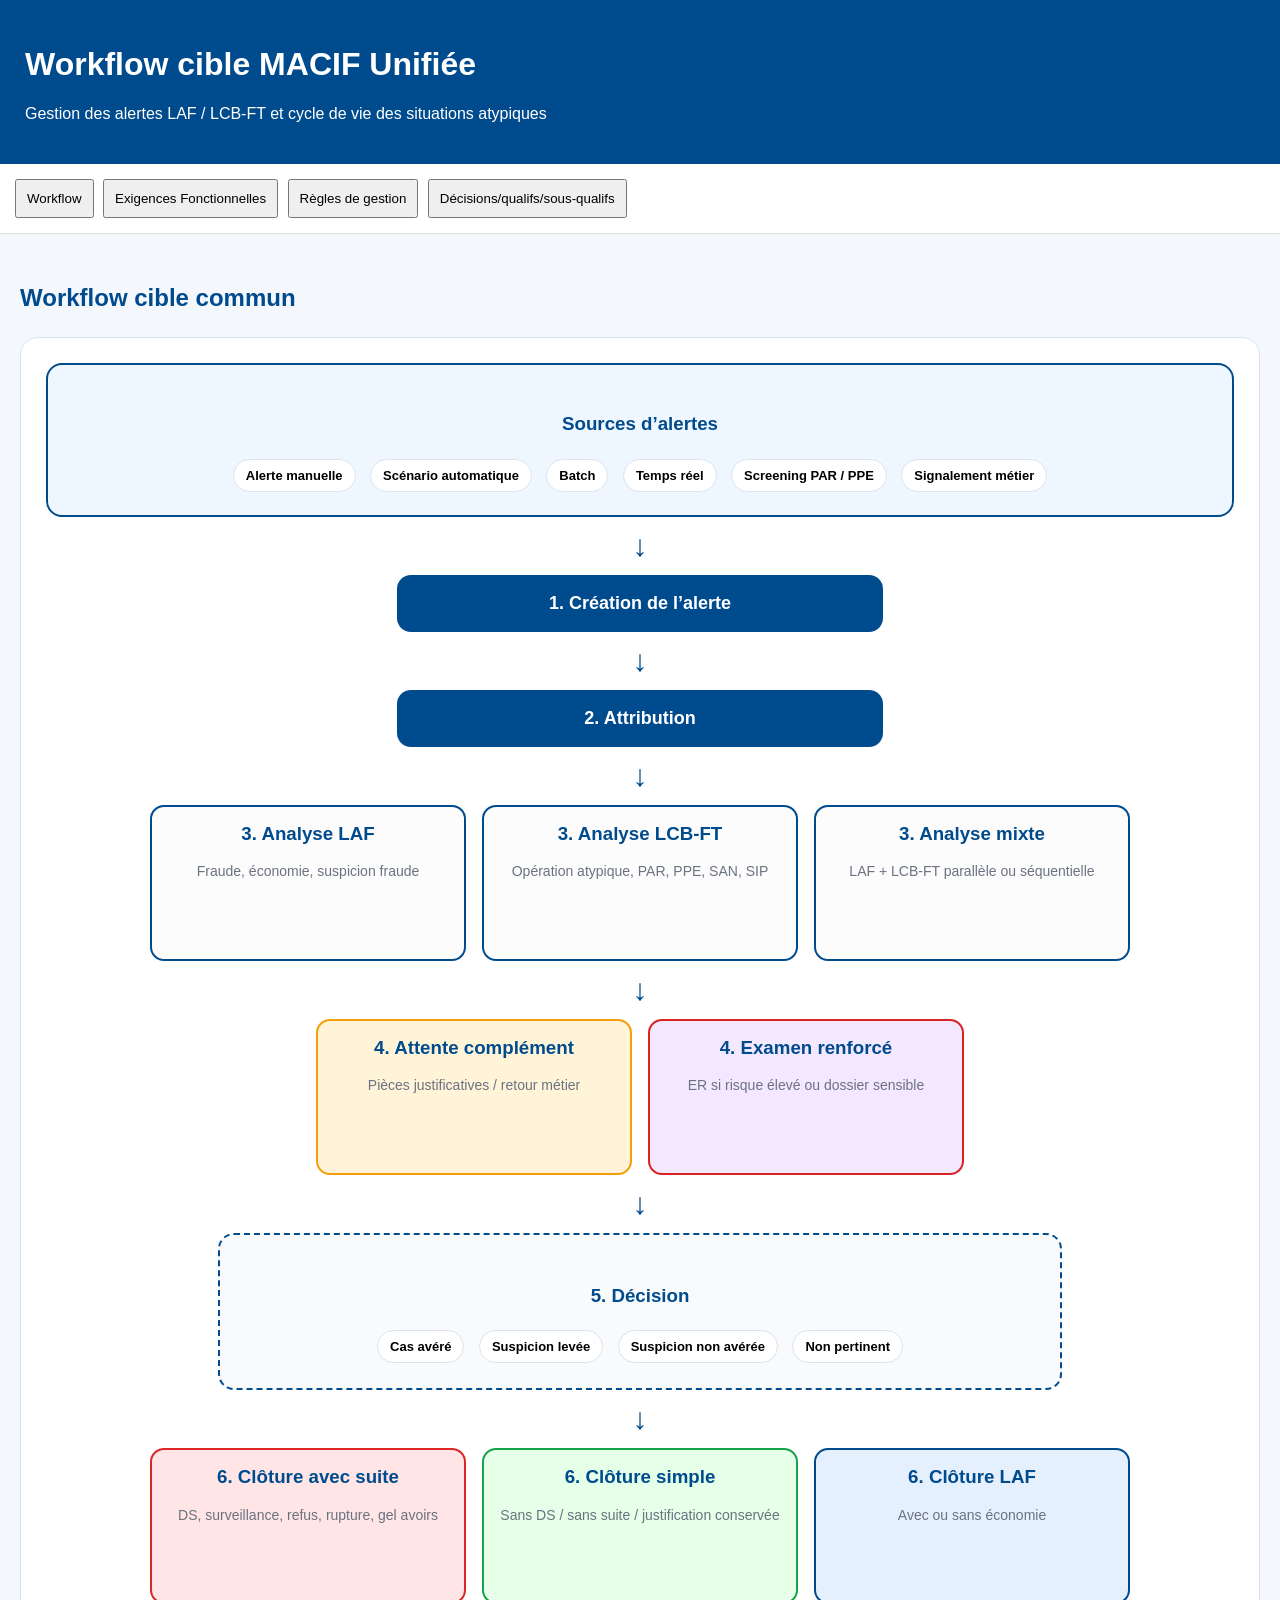
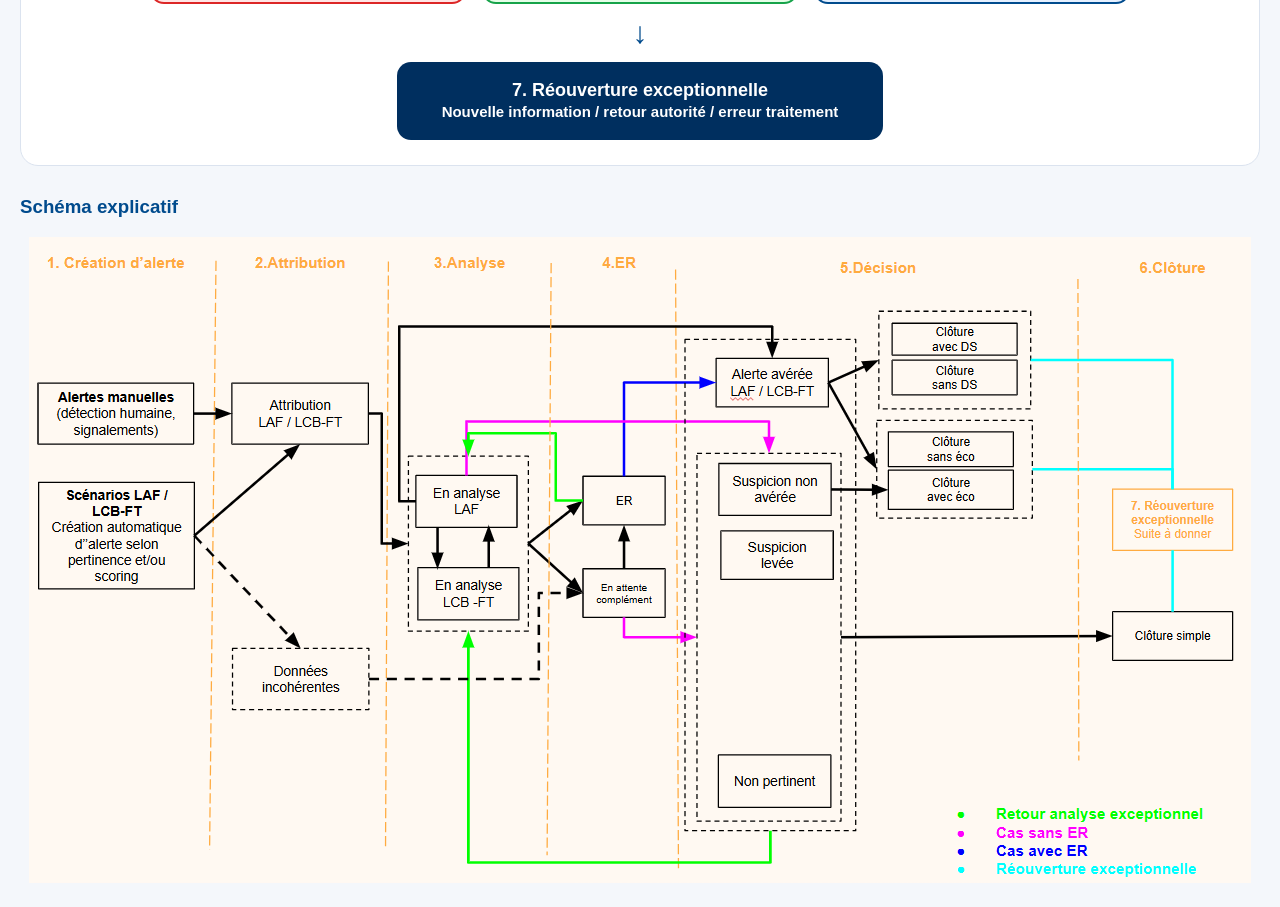
<file: WFM.html>
<!DOCTYPE html>
<html lang="fr">

<head>
    <meta charset="UTF-8">
    <title>Workflow cible MACIF Unifiée</title>
    <link rel="stylesheet" href="WFM.CSS">
</head>

<body>

<header>
    <h1>Workflow cible MACIF Unifiée</h1>
    <p>Gestion des alertes LAF / LCB-FT et cycle de vie des situations atypiques</p>
</header>

<nav>
   <button onclick="showPage('workflow')">Workflow</button>
    <button onclick="window.location.href='Exigences.html'">Exigences Fonctionnelles</button>
    <button onclick="showPage('regles')">Règles de gestion</button>
    <button onclick="showPage('decisions')">Décisions/qualifs/sous-qualifs</button>
</nav>

<div id="workflow" class="page active">



    <h2>Workflow cible commun</h2>

<div class="workflow-schema">

  <div class="source-box">
    <h3>Sources d’alertes</h3>
    <span>Alerte manuelle</span>
    <span>Scénario automatique</span>
    <span>Batch</span>
    <span>Temps réel</span>
    <span>Screening PAR / PPE</span>
    <span>Signalement métier</span>
  </div>

  <div class="flow-line">↓</div>

  <div class="main-step">1. Création de l’alerte</div>
  <div class="flow-line">↓</div>

  <div class="main-step">2. Attribution</div>
  <div class="flow-line">↓</div>

  <div class="split">
    <div class="branch">
      <h3>3. Analyse LAF</h3>
      <p>Fraude, économie, suspicion fraude</p>
    </div>

    <div class="branch">
      <h3>3. Analyse LCB-FT</h3>
      <p>Opération atypique, PAR, PPE, SAN, SIP</p>
    </div>

    <div class="branch">
      <h3>3. Analyse mixte</h3>
      <p>LAF + LCB-FT parallèle ou séquentielle</p>
    </div>
  </div>

  <div class="flow-line">↓</div>

  <div class="split">
    <div class="branch orange">
      <h3>4. Attente complément</h3>
      <p>Pièces justificatives / retour métier</p>
    </div>

    <div class="branch purple">
      <h3>4. Examen renforcé</h3>
      <p>ER si risque élevé ou dossier sensible</p>
    </div>
  </div>

  <div class="flow-line">↓</div>

  <div class="decision-zone">
    <h3>5. Décision</h3>

    <div class="decision-list">
      <span>Cas avéré</span>
      <span>Suspicion levée</span>
      <span>Suspicion non avérée</span>
      <span>Non pertinent</span>
    </div>
  </div>

  <div class="flow-line">↓</div>

  <div class="split">
    <div class="branch red">
      <h3>6. Clôture avec suite</h3>
      <p>DS, surveillance, refus, rupture, gel avoirs</p>
    </div>

    <div class="branch green">
      <h3>6. Clôture simple</h3>
      <p>Sans DS / sans suite / justification conservée</p>
    </div>

    <div class="branch blue">
      <h3>6. Clôture LAF</h3>
      <p>Avec ou sans économie</p>
    </div>
  </div>

  <div class="flow-line">↓</div>

  <div class="main-step exception">
    7. Réouverture exceptionnelle<br>
    <small>Nouvelle information / retour autorité / erreur traitement</small>
  </div>

</div>

    <h3>Schéma explicatif</h3>

  <div class="imaglecap">
    <img src="shéma.png" alt="">

</div>

</div>

<script src="WFM.JS"></script>

</body>
</html>
</file>
<file: WFM.CSS>
body{
font-family:Arial;
margin:0;
background:#f4f7fb;
}

header{
background:#004b8d;
color:white;
padding:25px;
}

nav{
background:white;
padding:15px;
border-bottom:1px solid #ddd;
}
.Header{
  position: relative;
  }
  .logo{
  position: absolute ;
  right: 30px;
  top: 30px;
  }
.logo img{
  height: 80px;
  width: auto;
  }

button{
padding:10px;
margin-right:5px;
cursor:pointer;
}

.page{
display:none;
padding:20px;
}

.active{
display:block;
}

.workflow{
display:flex;
align-items:center;
flex-wrap:wrap;
gap:10px;
margin-top:20px;
}
.workflow-schema {
  background: #ffffff;
  border: 1px solid #dbe3ef;
  border-radius: 18px;
  padding: 25px;
  margin-top: 25px;
  text-align: center;
}

.source-box {
  background: #eef6ff;
  border: 2px solid #004b8d;
  border-radius: 16px;
  padding: 18px;
}

.source-box span,
.decision-list span {
  display: inline-block;
  background: white;
  border: 1px solid #dbe3ef;
  border-radius: 999px;
  padding: 8px 12px;
  margin: 5px;
  font-weight: bold;
  font-size: 13px;
}

.flow-line {
  font-size: 30px;
  color: #004b8d;
  font-weight: bold;
  margin: 12px 0;
}

.main-step {
  background: #004b8d;
  color: white;
  padding: 18px;
  border-radius: 14px;
  font-size: 18px;
  font-weight: bold;
  max-width: 450px;
  margin: auto;
}
.imaglecap
{
    text-align: center;
}

.split {
  display: flex;
  gap: 16px;
  justify-content: center;
  flex-wrap: wrap;
}

.branch {
  background: #fcfcfc;
  border: 2px solid #004b8d;
  border-radius: 14px;
  padding: 16px;
  width: 280px;
  min-height: 120px;
}

.branch h3 {
  margin-top: 0;
  color: #004b8d;
}

.branch p {
  color: #6b7280;
  font-size: 14px;
}

.orange {
  border-color: #f59e0b;
  background: #fff7e6;
}

.purple {
  border-color: #d92222;
  background: #f3e8ff;
}

.red {
  border-color: #dc2626;
  background: #fff1f1;
}

.green {
  border-color: #16a34a;
  background: #effff4;
}

.blue {
  border-color: #004b8d;
  background: #eef6ff;
}

.decision-zone {
  background: #f8fafc;
  border: 2px dashed #004b8d;
  border-radius: 16px;
  padding: 20px;
  max-width: 800px;
  margin: auto;
}

.exception {
  background: #002f5f;
}

.step{
background:white;
border:2px solid #004b8d;
padding:15px;
border-radius:12px;
width:120px;
text-align:center;
font-weight:bold;
}

.arrow{
font-size:24px;
font-weight:bold;
color:#004b8d;
}

table{
width:100%;
border-collapse:collapse;
background:white;
}

th{
background:#004b8d;
color:white;
padding:10px;
}

td{
border:1px solid #ddd;
padding:10px;
}

.decision{
padding:15px;
margin:10px 0;
border-radius:10px;
}

.red{
background:#ffe5e5;
}

.green{
background:#e5ffe8;
}

.orange{
background:#fff4d8;
}

.blue{
background:#e5f0ff;
}

.container{
    width:95%;
    margin:auto;
    padding:20px;
}

table{
    width:100%;
    border-collapse:collapse;
    margin-bottom:30px;
}

th{
    background:#004b8d;
    color:white;
    padding:12px;
}

td{
    border:1px solid #d9d9d9;
    padding:10px;
}

tr:nth-child(even){
    background:#f7f7f7;
}

h2{
    color:#004b8d;
    margin-top:30px;
}
h3{
    color:#004b8d;
    margin-top:30px;
}
</file>
